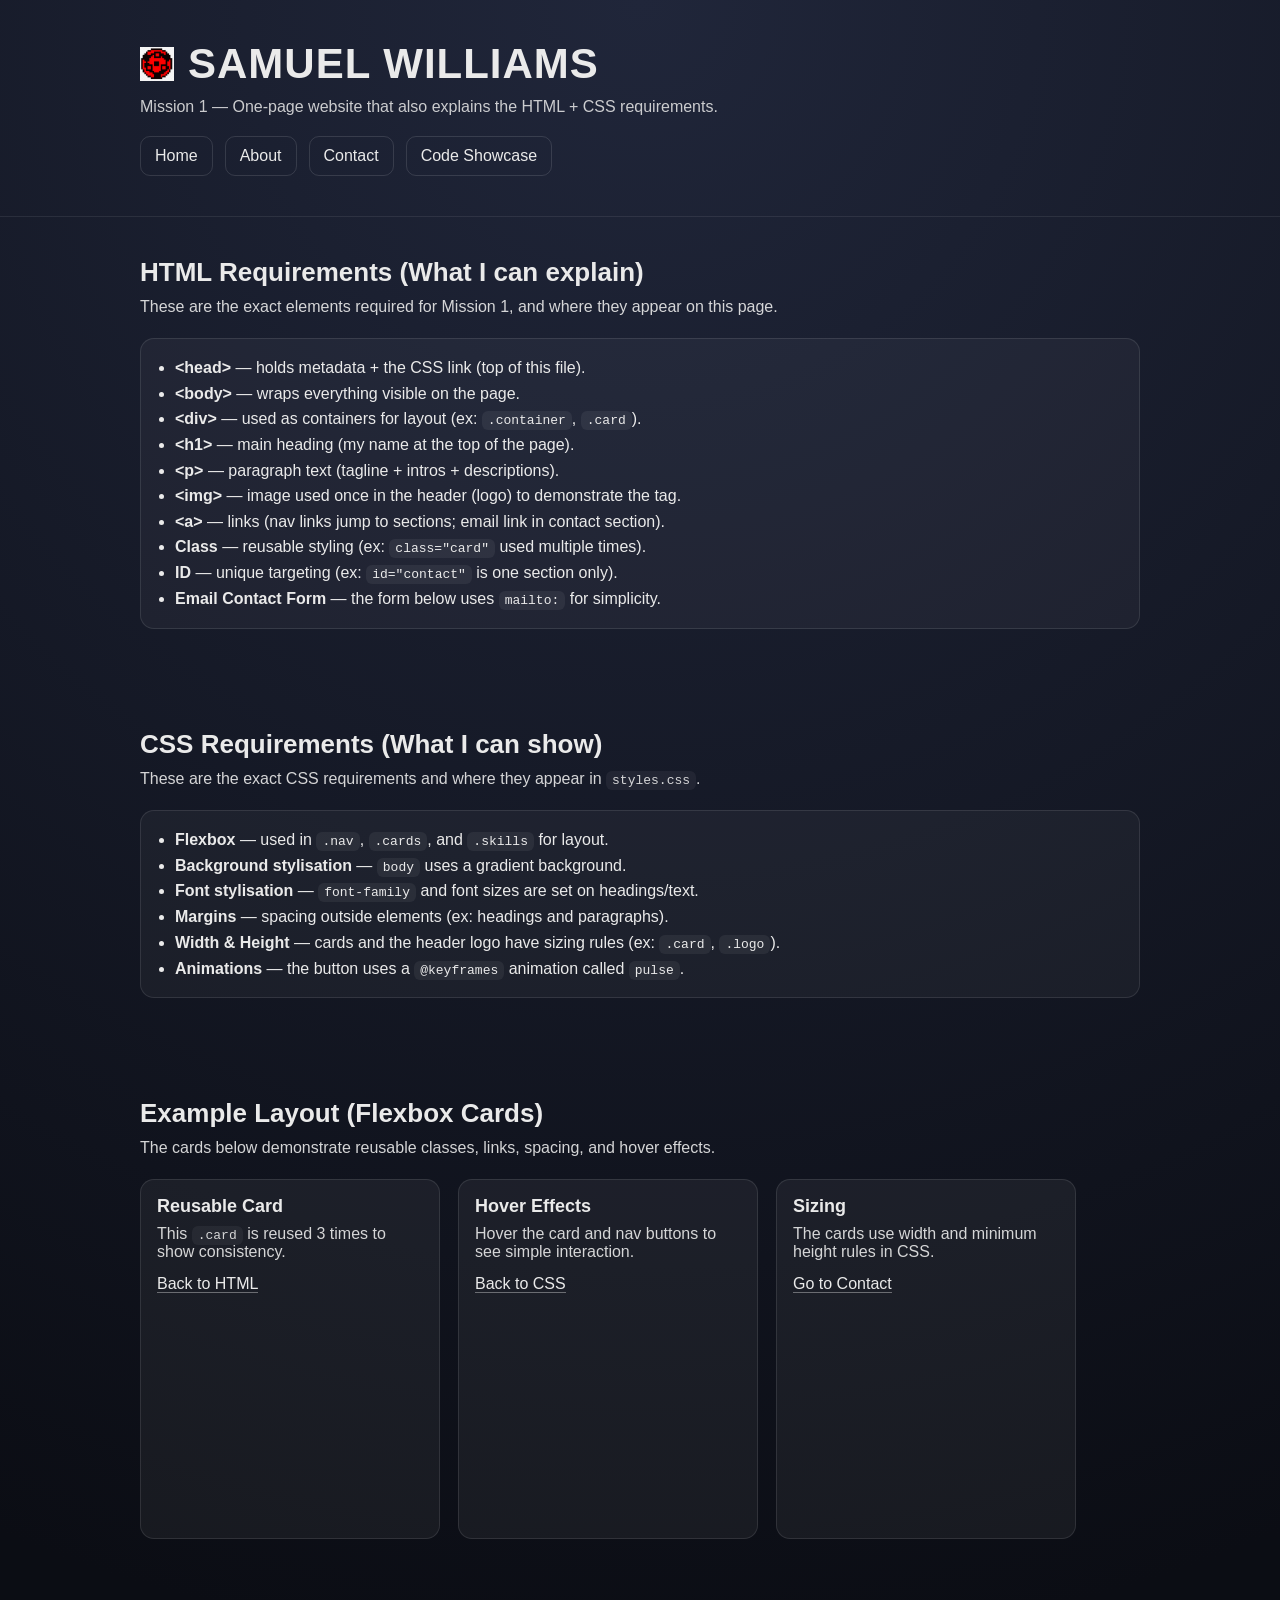
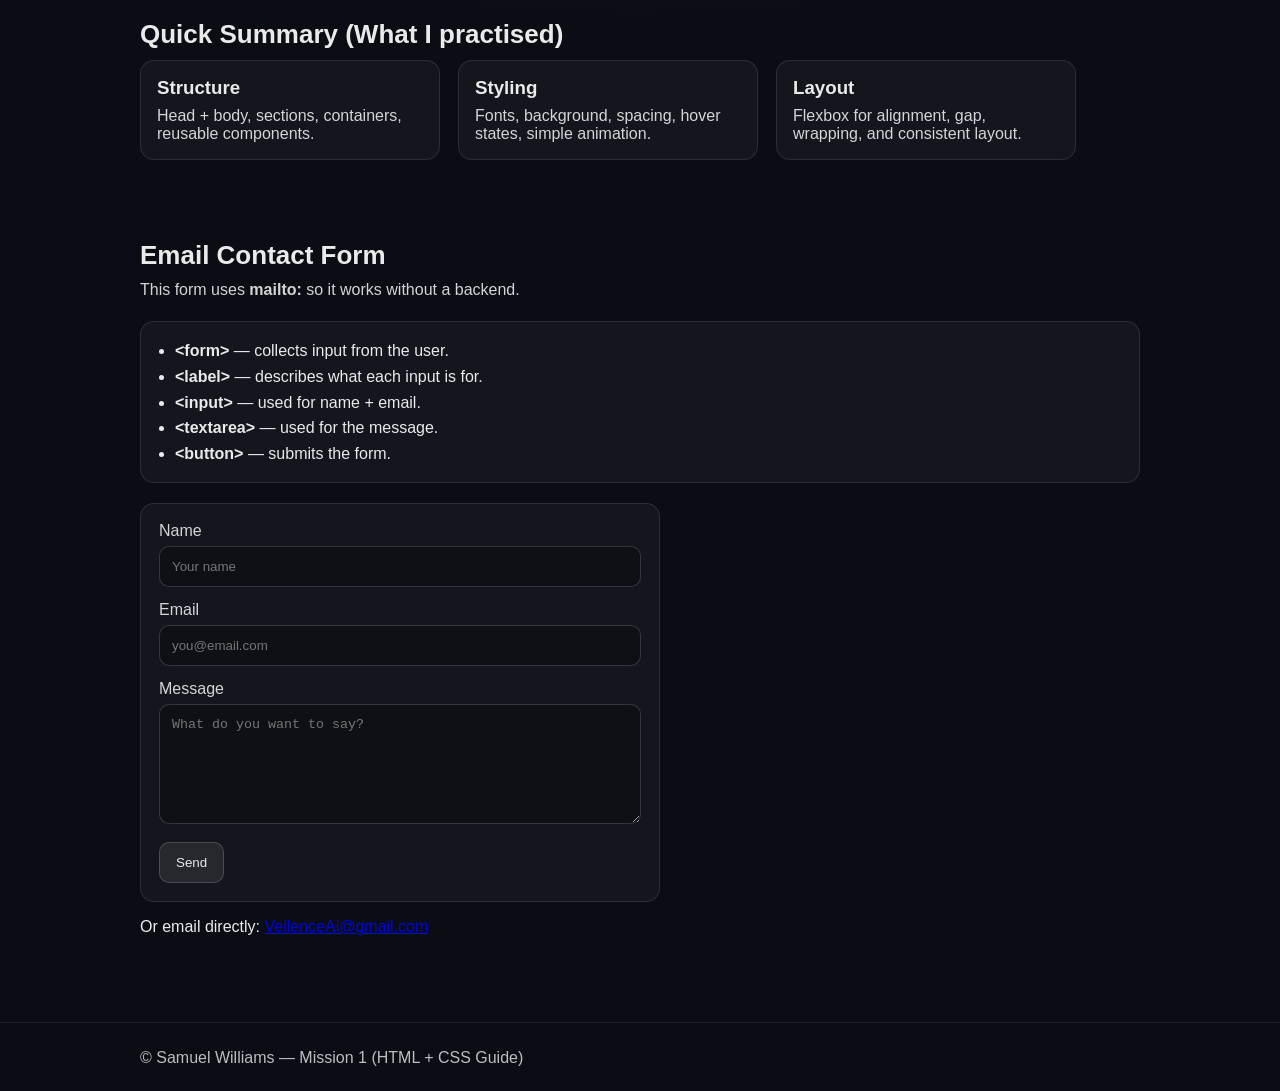
<file: Mission1/index.html>
<!-- index.html -->
<!doctype html>
<html lang="en">
  <head>
    <meta charset="UTF-8" />
    <meta name="viewport" content="width=device-width, initial-scale=1.0" />
    <title>Samuel Williams — Mission 1 Guide</title>

    <link rel="stylesheet" href="styles.css" />
  </head>

  <body>
    <!-- HEADER + NAVIGATION -->
    <header class="site-header">
      <div class="container">
        <div class="brand">
          <img class="logo" src="veilence-logo.png" alt="Veilence logo" />
          <h1 id="main-title" class="brand-title">Samuel Williams</h1>
        </div>

        <!-- The tagline describes the project and its purpose. -->

        <p class="tagline">
          Mission 1 — One-page website that also explains the HTML + CSS
          requirements.
        </p>

        <!-- Navigation links use anchor tags to jump to sections on this page or
             connect to other pages. -->

        <nav class="nav">
          <a class="nav-link" href="index.html">Home</a>
          <a class="nav-link" href="about.html">About</a>
          <a class="nav-link" href="#contact">Contact</a>
          <a class="nav-link" href="code-showcase.html">Code Showcase</a>
        </nav>
      </div>
    </header>

    <!-- MAIN CONTENT -->

    <main class="container">
      <!-- HTML GUIDE -->
      <section id="html" class="section">
        <h2 class="section-title">HTML Requirements (What I can explain)</h2>
        <p class="section-intro">
          These are the exact elements required for Mission 1, and where they
          appear on this page.
        </p>

        <!-- The guide box below lists all required HTML elements and their usage. -->

        <div class="guide-box">
          <ul class="bullets">
            <li>
              <strong>&lt;head&gt;</strong> — holds metadata + the CSS link (top
              of this file).
            </li>
            <li>
              <strong>&lt;body&gt;</strong> — wraps everything visible on the
              page.
            </li>
            <li>
              <strong>&lt;div&gt;</strong> — used as containers for layout (ex:
              <code>.container</code>, <code>.card</code>).
            </li>
            <li>
              <strong>&lt;h1&gt;</strong> — main heading (my name at the top of
              the page).
            </li>
            <li>
              <strong>&lt;p&gt;</strong> — paragraph text (tagline + intros +
              descriptions).
            </li>
            <li>
              <strong>&lt;img&gt;</strong> — image used once in the header
              (logo) to demonstrate the tag.
            </li>
            <li>
              <strong>&lt;a&gt;</strong> — links (nav links jump to sections;
              email link in contact section).
            </li>
            <li>
              <strong>Class</strong> — reusable styling (ex:
              <code>class="card"</code> used multiple times).
            </li>
            <li>
              <strong>ID</strong> — unique targeting (ex:
              <code>id="contact"</code> is one section only).
            </li>
            <li>
              <strong>Email Contact Form</strong> — the form below uses
              <code>mailto:</code> for simplicity.
            </li>
          </ul>
        </div>
      </section>

      <!-- CSS GUIDE -->
      <section id="css" class="section">
        <h2 class="section-title">CSS Requirements (What I can show)</h2>
        <p class="section-intro">
          These are the exact CSS requirements and where they appear in
          <code>styles.css</code>.
        </p>

        <!-- The guide box below lists all required CSS properties and where they are used. -->

        <div class="guide-box">
          <ul class="bullets">
            <li>
              <strong>Flexbox</strong> — used in <code>.nav</code>,
              <code>.cards</code>, and <code>.skills</code> for layout.
            </li>
            <li>
              <strong>Background stylisation</strong> — <code>body</code> uses a
              gradient background.
            </li>
            <li>
              <strong>Font stylisation</strong> — <code>font-family</code> and
              font sizes are set on headings/text.
            </li>
            <li>
              <strong>Margins</strong> — spacing outside elements (ex: headings
              and paragraphs).
            </li>
            <li>
              <strong>Width &amp; Height</strong> — cards and the header logo
              have sizing rules (ex: <code>.card</code>, <code>.logo</code>).
            </li>
            <li>
              <strong>Animations</strong> — the button uses a
              <code>@keyframes</code> animation called <code>pulse</code>.
            </li>
          </ul>
        </div>
      </section>

      <!-- WORK / EXAMPLE LAYOUT -->
      <section id="work" class="section">
        <h2 class="section-title">Example Layout (Flexbox Cards)</h2>
        <p class="section-intro">
          The cards below demonstrate reusable classes, links, spacing, and
          hover effects.
        </p>

        <!-- The cards below use the .card class for consistent styling, and are laid out with flexbox. -->

        <div class="cards">
          <div class="card">
            <h3 class="card-title">Reusable Card</h3>
            <p class="card-text">
              This <code>.card</code> is reused 3 times to show consistency.
            </p>
            <a class="card-link" href="#html">Back to HTML</a>
          </div>

          <div class="card">
            <h3 class="card-title">Hover Effects</h3>
            <p class="card-text">
              Hover the card and nav buttons to see simple interaction.
            </p>
            <a class="card-link" href="#css">Back to CSS</a>
          </div>

          <div class="card">
            <h3 class="card-title">Sizing</h3>
            <p class="card-text">
              The cards use width and minimum height rules in CSS.
            </p>
            <a class="card-link" href="#contact">Go to Contact</a>
          </div>
        </div>
      </section>

      <!-- SKILLS -->
      <section class="section">
        <h2 class="section-title">Quick Summary (What I practised)</h2>

        <div class="skills">
          <div class="skill">
            <h3 class="skill-title">Structure</h3>
            <p class="skill-text">
              Head + body, sections, containers, reusable components.
            </p>
          </div>

          <div class="skill">
            <h3 class="skill-title">Styling</h3>
            <p class="skill-text">
              Fonts, background, spacing, hover states, simple animation.
            </p>
          </div>

          <div class="skill">
            <h3 class="skill-title">Layout</h3>
            <p class="skill-text">
              Flexbox for alignment, gap, wrapping, and consistent layout.
            </p>
          </div>
        </div>
      </section>

      <!-- CONTACT -->
      <section id="contact" class="section">
        <h2 class="section-title">Email Contact Form</h2>
        <p class="section-intro">
          This form uses <strong>mailto:</strong> so it works without a backend.
        </p>

        <div class="guide-box">
          <ul class="bullets">
            <li>
              <strong>&lt;form&gt;</strong> — collects input from the user.
            </li>
            <li>
              <strong>&lt;label&gt;</strong> — describes what each input is for.
            </li>
            <li><strong>&lt;input&gt;</strong> — used for name + email.</li>
            <li><strong>&lt;textarea&gt;</strong> — used for the message.</li>
            <li><strong>&lt;button&gt;</strong> — submits the form.</li>
          </ul>
        </div>

        <form
          class="contact-form"
          action="mailto:VeilenceAi@gmail.com"
          method="post"
          enctype="text/plain"
        >
          <div class="form-row">
            <label class="label" for="name">Name</label>
            <input
              class="input"
              id="name"
              name="name"
              type="text"
              placeholder="Your name"
              required
            />
          </div>

          <div class="form-row">
            <label class="label" for="email">Email</label>
            <input
              class="input"
              id="email"
              name="email"
              type="email"
              placeholder="you@email.com"
              required
            />
          </div>

          <div class="form-row">
            <label class="label" for="message">Message</label>
            <textarea
              class="input textarea"
              id="message"
              name="message"
              rows="5"
              placeholder="What do you want to say?"
              required
            ></textarea>
          </div>

          <button class="btn" type="submit">Send</button>
        </form>

        <p class="tiny-note">
          Or email directly:
          <a class="inline-link" href="mailto:VeilenceAi@gmail.com"
            >VeilenceAi@gmail.com</a
          >
        </p>
      </section>
    </main>

    <footer class="footer">
      <div class="container">
        <p class="footer-text">
          © Samuel Williams — Mission 1 (HTML + CSS Guide)
        </p>
      </div>
    </footer>
  </body>
</html>
</file>
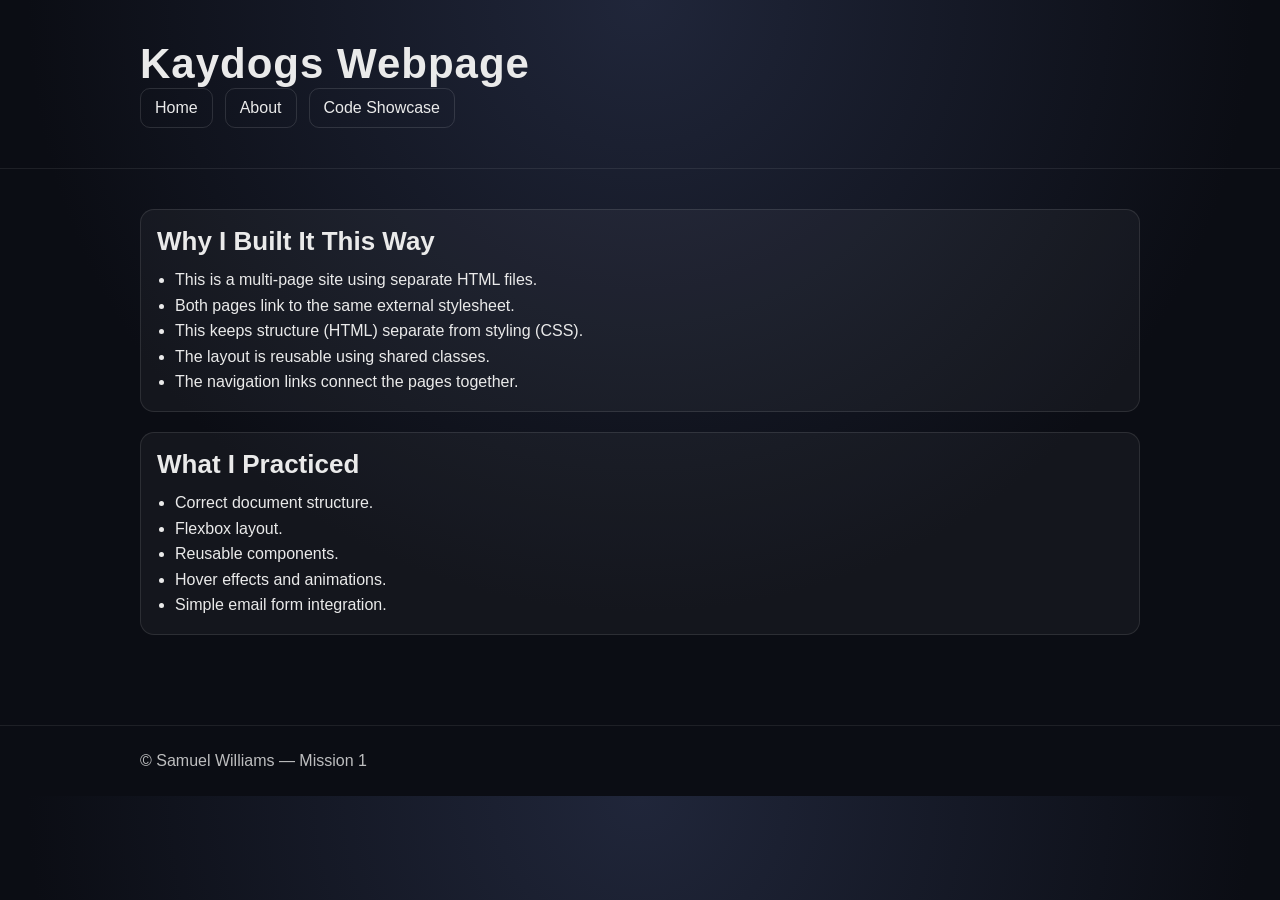
<file: Mission1/about.html>
<!doctype html>
<html lang="en">
  <head>
    <meta charset="UTF-8" />
    <title>About — Samuel Williams</title>
    <link rel="stylesheet" href="styles.css" />
  </head>

  <body>
    <header class="site-header">
      <div class="container">
        <h1 class="brand-title">Kaydogs Webpage</h1>

        <nav class="nav">
          <a class="nav-link" href="index.html">Home</a>
          <a class="nav-link" href="about.html">About</a>
          <a class="nav-link" href="code-showcase.html">Code Showcase</a>
        </nav>
      </div>
    </header>

    <main class="container section">
      <div class="guide-box">
        <h2 class="section-title">Why I Built It This Way</h2>

        <ul class="bullets">
          <li>This is a multi-page site using separate HTML files.</li>
          <li>Both pages link to the same external stylesheet.</li>
          <li>This keeps structure (HTML) separate from styling (CSS).</li>
          <li>The layout is reusable using shared classes.</li>
          <li>The navigation links connect the pages together.</li>
        </ul>
      </div>

      <div class="guide-box">
        <h2 class="section-title">What I Practiced</h2>

        <ul class="bullets">
          <li>Correct document structure.</li>
          <li>Flexbox layout.</li>
          <li>Reusable components.</li>
          <li>Hover effects and animations.</li>
          <li>Simple email form integration.</li>
        </ul>
      </div>
    </main>

    <footer class="footer">
      <div class="container">
        <p class="footer-text">© Samuel Williams — Mission 1</p>
      </div>
    </footer>
  </body>
</html>
</file>
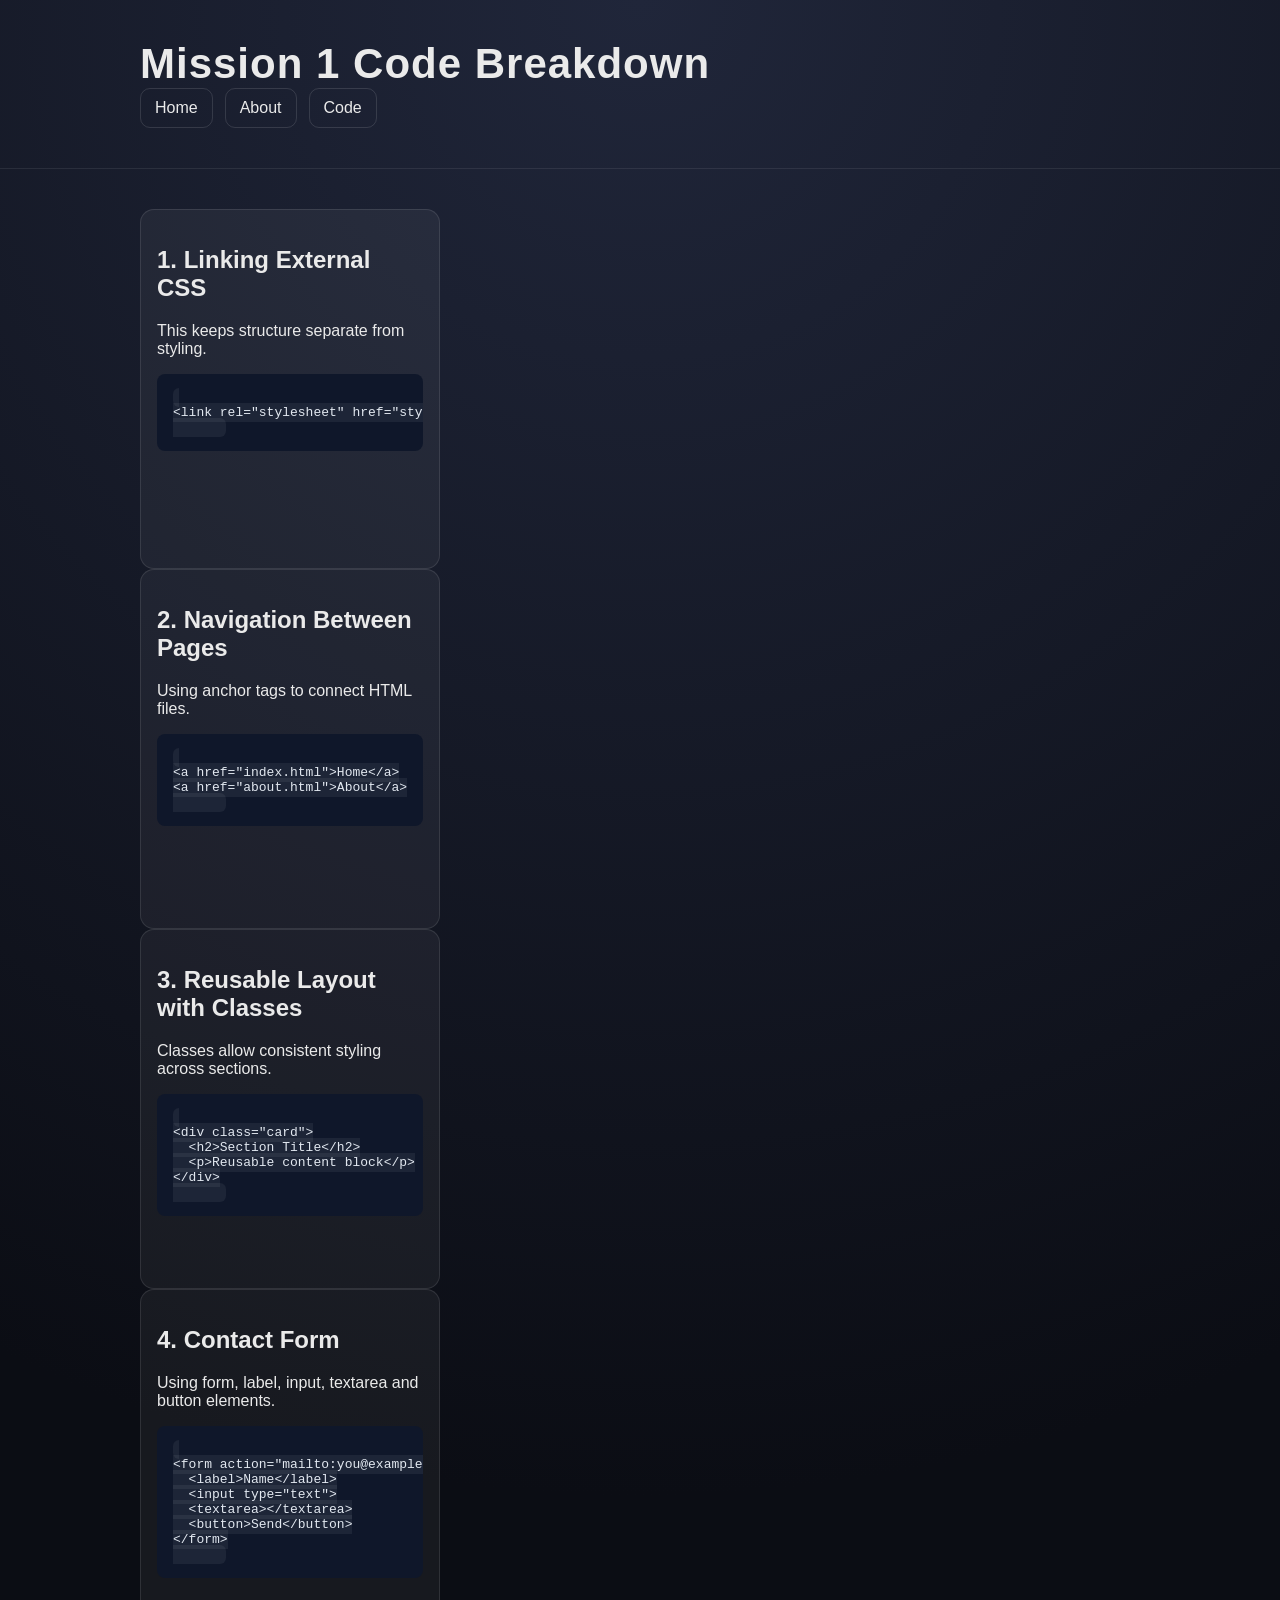
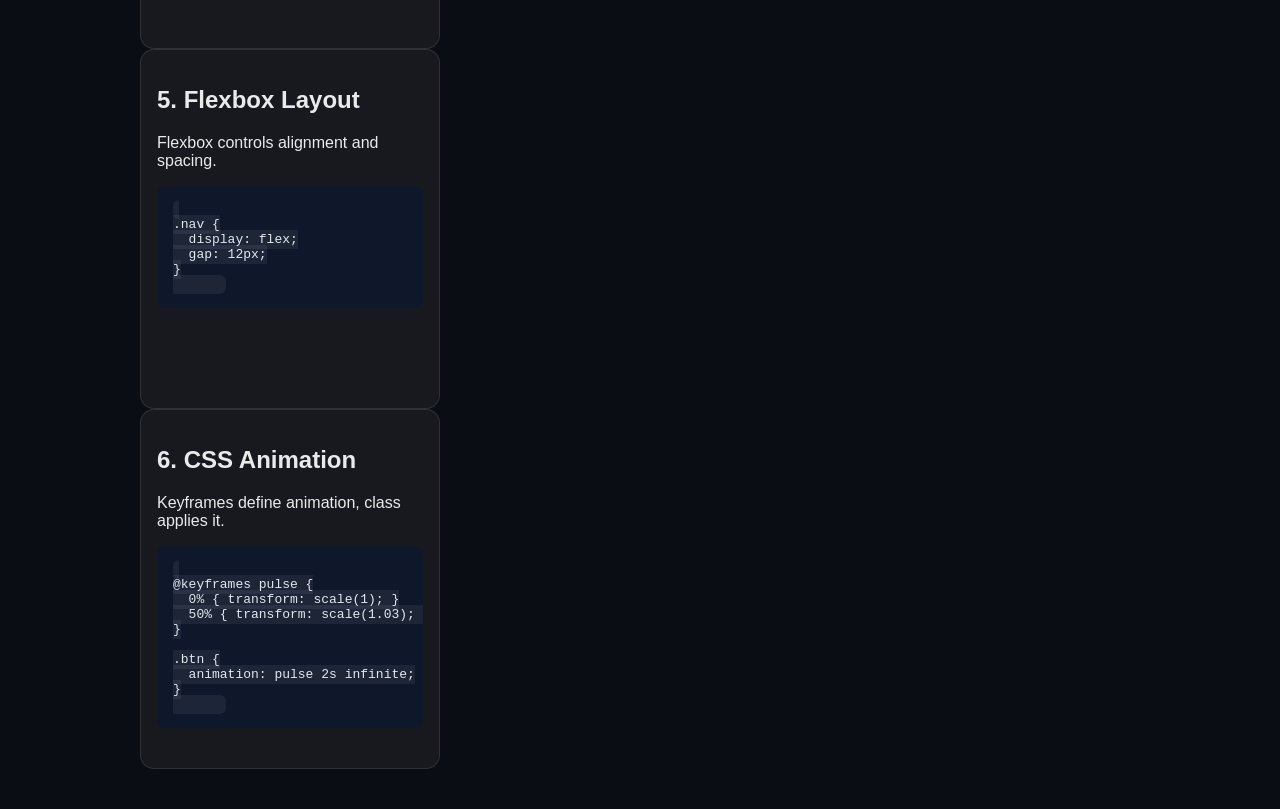
<file: Mission1/code-showcase.html>
<!DOCTYPE html>
<html lang="en">
<head>
  <meta charset="UTF-8">
  <title>Code Showcase — Mission 1</title>
  <link rel="stylesheet" href="styles.css">
</head>

<body>

  <header class="site-header">
    <div class="container">
      <h1 class="brand-title">Mission 1 Code Breakdown</h1>

      <nav class="nav">
        <a class="nav-link" href="index.html">Home</a>
        <a class="nav-link" href="about.html">About</a>
        <a class="nav-link" href="code-showcase.html">Code</a>
      </nav>
    </div>
  </header>

  <main class="container section">

    <!-- CSS LINKING -->
    <div class="card">
      <h2>1. Linking External CSS</h2>
      <p>This keeps structure separate from styling.</p>
      <pre><code>
&lt;link rel="stylesheet" href="styles.css"&gt;
      </code></pre>
    </div>

    <!-- NAVIGATION -->
    <div class="card">
      <h2>2. Navigation Between Pages</h2>
      <p>Using anchor tags to connect HTML files.</p>
      <pre><code>
&lt;a href="index.html"&gt;Home&lt;/a&gt;
&lt;a href="about.html"&gt;About&lt;/a&gt;
      </code></pre>
    </div>

    <!-- REUSABLE CLASSES -->
    <div class="card">
      <h2>3. Reusable Layout with Classes</h2>
      <p>Classes allow consistent styling across sections.</p>
      <pre><code>
&lt;div class="card"&gt;
  &lt;h2&gt;Section Title&lt;/h2&gt;
  &lt;p&gt;Reusable content block&lt;/p&gt;
&lt;/div&gt;
      </code></pre>
    </div>

    <!-- CONTACT FORM -->
    <div class="card">
      <h2>4. Contact Form</h2>
      <p>Using form, label, input, textarea and button elements.</p>
      <pre><code>
&lt;form action="mailto:you@example.com"&gt;
  &lt;label&gt;Name&lt;/label&gt;
  &lt;input type="text"&gt;
  &lt;textarea&gt;&lt;/textarea&gt;
  &lt;button&gt;Send&lt;/button&gt;
&lt;/form&gt;
      </code></pre>
    </div>

    <!-- FLEXBOX -->
    <div class="card">
      <h2>5. Flexbox Layout</h2>
      <p>Flexbox controls alignment and spacing.</p>
      <pre><code>
.nav {
  display: flex;
  gap: 12px;
}
      </code></pre>
    </div>

    <!-- ANIMATION -->
    <div class="card">
      <h2>6. CSS Animation</h2>
      <p>Keyframes define animation, class applies it.</p>
      <pre><code>
@keyframes pulse {
  0% { transform: scale(1); }
  50% { transform: scale(1.03); }
}

.btn {
  animation: pulse 2s infinite;
}
      </code></pre>
    </div>

  </main>

</body>
</html>
</file>
<file: Mission1/styles.css>
/* styles.css */

/* ===== BASE ===== */
* { box-sizing: border-box; }

body {
  margin: 0; /* margin requirement */
  font-family: Arial, Helvetica, sans-serif; /* font stylisation */
  color: #eaeaea;

  /* background stylisation requirement */
  background: radial-gradient(circle at top, #20263a, #0b0d14 60%);
}

.container {
  width: min(1000px, 92%); /* width requirement */
  margin: 0 auto;
}

/* ===== HEADER ===== */
.site-header {
  padding: 40px 0;
  border-bottom: 1px solid rgba(255,255,255,0.08);
}

.brand {
  display: flex;
  align-items: center;
  gap: 14px;
}

.logo {
  width: 34px;
  height: 34px;
  object-fit: contain;
}

#main-title {
  text-transform: uppercase; /* ID example */
}

.brand-title {
  margin: 0;
  font-size: 42px;
  letter-spacing: 1px;
}

.tagline {
  margin: 10px 0 20px;
  opacity: 0.85;
}

/* ===== NAV (FLEXBOX) ===== */
.nav {
  display: flex; /* flexbox requirement */
  gap: 12px;
  flex-wrap: wrap;
}

.nav-link {
  text-decoration: none;
  color: #eaeaea;
  padding: 10px 14px;
  border: 1px solid rgba(255,255,255,0.12);
  border-radius: 10px;
  transition: transform 200ms ease, background 200ms ease;
}

.nav-link:hover {
  transform: translateY(-2px);
  background: rgba(255,255,255,0.06);
}

/* ===== SECTIONS ===== */
.section { padding: 40px 0; }

.section-title {
  margin: 0 0 10px;
  font-size: 26px;
}

.section-intro {
  margin: 0 0 22px;
  opacity: 0.9;
}

/* ===== GUIDE BOX ===== */
.guide-box {
  padding: 16px;
  border-radius: 14px;
  background: rgba(255,255,255,0.04);
  border: 1px solid rgba(255,255,255,0.10);
  margin-bottom: 20px; /* margins requirement */
}

.bullets {
  margin: 0;
  padding-left: 18px;
  line-height: 1.6;
}

code {
  background: rgba(255,255,255,0.06);
  padding: 2px 6px;
  border-radius: 6px;
}

/* ===== CARDS (FLEXBOX + WIDTH/HEIGHT) ===== */
.cards {
  display: flex; /* flexbox requirement */
  gap: 18px;
  flex-wrap: wrap;
}

.card {
  width: 300px; /* width requirement */
  min-height: 360px; /* height requirement */
  padding: 16px;
  border-radius: 14px;
  background: rgba(255,255,255,0.05);
  border: 1px solid rgba(255,255,255,0.10);
  transition: transform 200ms ease, border 200ms ease;
}

.card:hover {
  transform: translateY(-6px);
  border: 1px solid rgba(255,255,255,0.22);
}

.card-title {
  margin: 0 0 8px;
  font-size: 18px;
}

.card-text {
  margin: 0 0 14px;
  opacity: 0.9;
}

.card-link {
  color: #eaeaea;
  text-decoration: none;
  border-bottom: 1px solid rgba(255,255,255,0.35);
}

.card-link:hover { border-bottom-color: rgba(255,255,255,0.9); }

/* ===== SKILLS (FLEXBOX) ===== */
.skills {
  display: flex; /* flexbox requirement */
  gap: 18px;
  flex-wrap: wrap;
}

.skill {
  width: 300px;
  padding: 16px;
  border-radius: 14px;
  background: rgba(255,255,255,0.04);
  border: 1px solid rgba(255,255,255,0.10);
}

.skill-title { margin: 0 0 8px; }
.skill-text { margin: 0; opacity: 0.9; }

/* ===== CONTACT FORM ===== */
.contact-form {
  width: min(520px, 100%);
  padding: 18px;
  border-radius: 14px;
  background: rgba(255,255,255,0.04);
  border: 1px solid rgba(255,255,255,0.10);
}

.form-row { margin-bottom: 14px; }

.label {
  display: block;
  margin-bottom: 6px;
  opacity: 0.9;
}

.input {
  width: 100%;
  padding: 12px;
  border-radius: 10px;
  border: 1px solid rgba(255,255,255,0.16);
  background: rgba(0,0,0,0.25);
  color: #eaeaea;
}

.textarea {
  resize: vertical;
  min-height: 120px; /* height requirement */
}

/* ===== ANIMATION REQUIREMENT ===== */
.btn {
  padding: 12px 16px;
  border-radius: 10px;
  border: 1px solid rgba(255,255,255,0.16);
  background: rgba(255,255,255,0.08);
  color: #eaeaea;
  cursor: pointer;

  animation: pulse 2.6s infinite; /* animation applied */
}

.btn:hover { background: rgba(255,255,255,0.12); }

@keyframes pulse {
  0% { transform: scale(1); }
  50% { transform: scale(1.02); }
  100% { transform: scale(1); }
}

/* ===== FOOTER ===== */
.footer {
  padding: 26px 0;
  border-top: 1px solid rgba(255,255,255,0.08);
  margin-top: 30px;
}
pre {
  background: #0f172a;
  color: #e2e8f0;
  padding: 16px;
  overflow-x: auto;
  border-radius: 8px;
}

code {
  font-family: monospace;
}

.footer-text { margin: 0; opacity: 0.8; }
</file>
